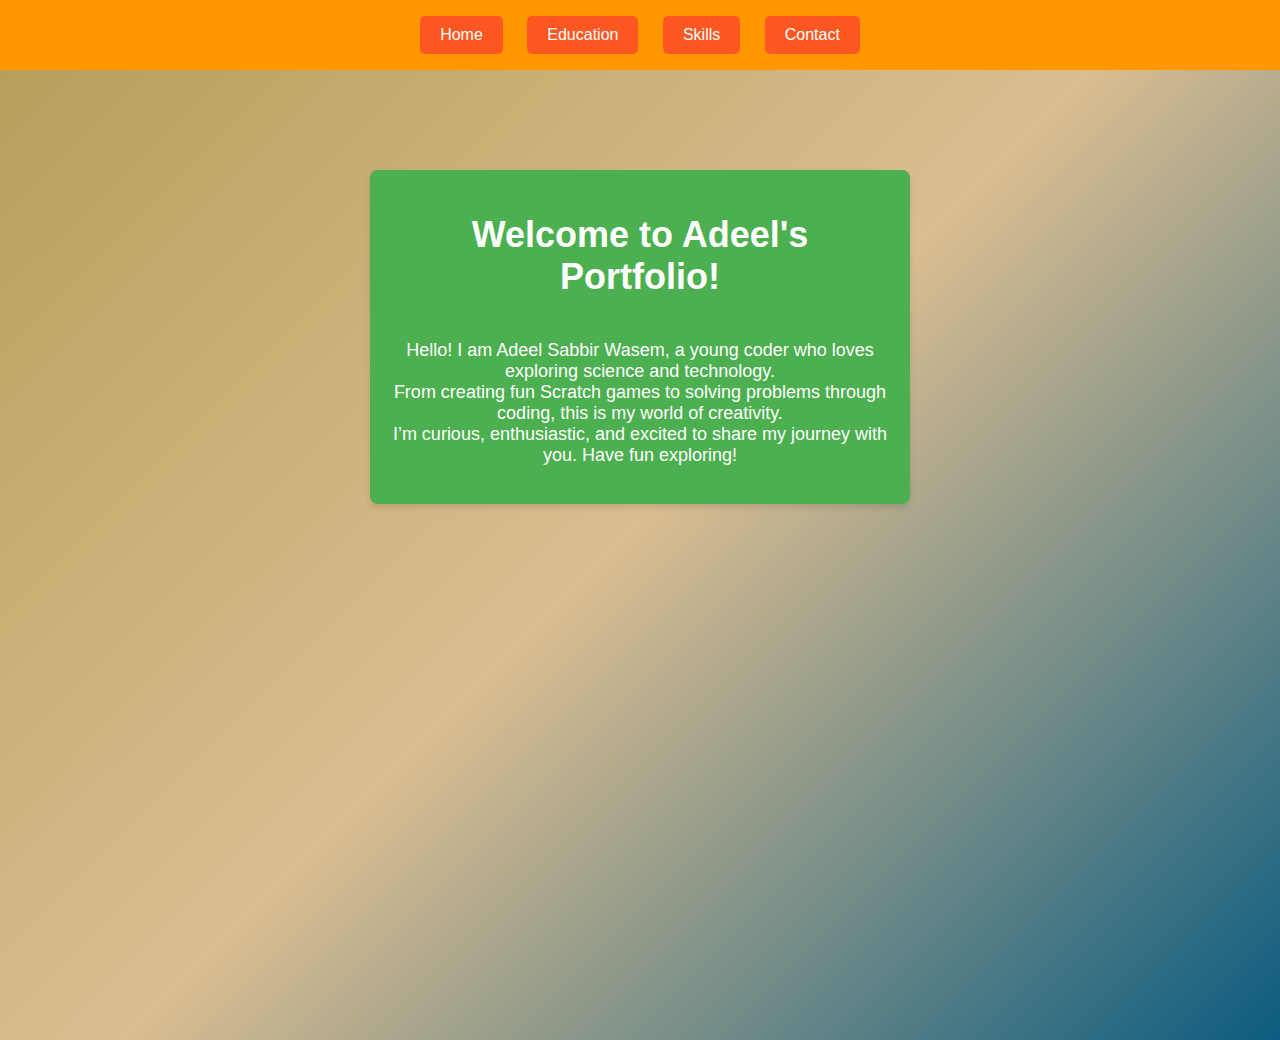
<file: index.html>
<!DOCTYPE html>
<html lang="en">
<head>


    <title>Portfolio - Adeel Sabbir Wasem</title>
    <link rel="stylesheet" href="style.css">
</head>
<body>
    <nav>
        <button onclick="location.href='index.html'">Home</button>
        <button onclick="location.href='education.html'">Education</button>
        <button onclick="location.href='projects.html'">Skills</button>
        <button onclick="location.href='contact.html'">Contact</button>
    </nav>
    <div class="main-content">
        <div class="sticky-box">
            <h1>Welcome to Adeel's Portfolio!</h1>
            <p>
                Hello! I am Adeel Sabbir Wasem, a young coder who loves exploring science and technology. <br>
                From creating fun Scratch games to solving problems through coding, this is my world of creativity. <br>
                I’m curious, enthusiastic, and excited to share my journey with you. Have fun exploring!
            </p>
        </div>
    </div>
    <footer>
        <p>&copy; 2025 Adeel Sabbir Wasem</p>
    </footer>
</body>
</html>
</file>
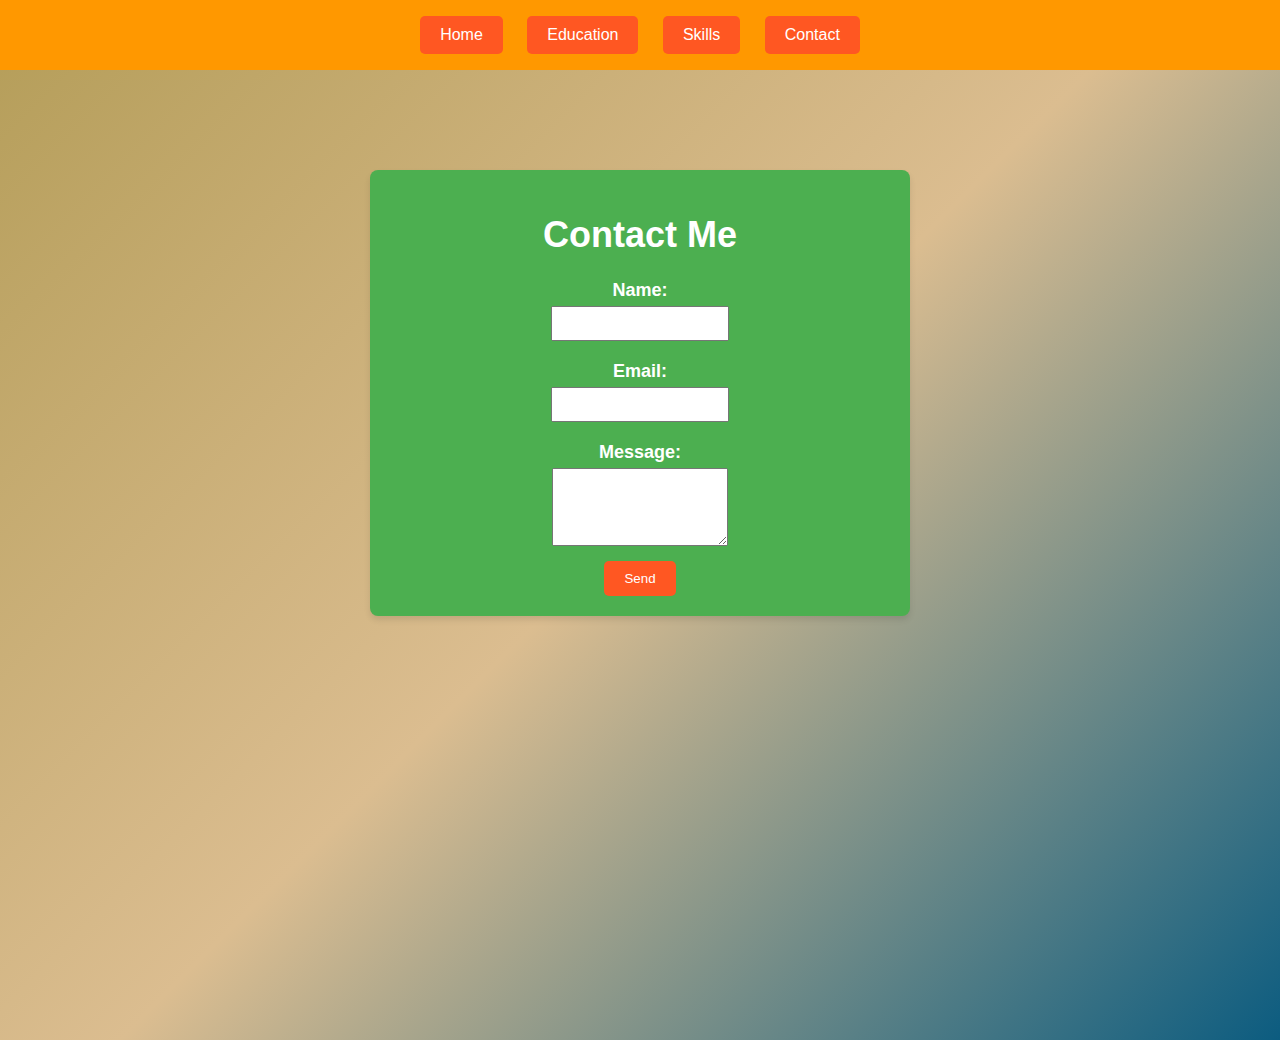
<file: contact.html>
<!DOCTYPE html>
<html lang=>
<head>
    <meta charset="UTF-8">
    <meta name="viewport" content="width=device-width, initial-scale=1.0">
    <title>Contact - Adeel Sabbir</title>
    <link rel="stylesheet" href="style.css">
</head>
<body>
    <nav>
        <button onclick="location.href='index.html'">Home</button>
        <button onclick="location.href='education.html'">Education</button>
        <button onclick="location.href='projects.html'">Skills</button>
        <button onclick="location.href='contact.html'">Contact</button>
    </nav>
    <div class="main-content">
        <div class="sticky-box">
            <h1>Contact Me</h1>
            <form action="#" method="post" class="contact-form">
                <div style="margin-bottom: 20px;">
                    <label for="name"><strong>Name:</strong></label><br>
                    <input type="text" id="name" name="name" required style="width: 80%;
                     padding: 8px; margin-top: 5px;">
                </div>
                <div style="margin-bottom: 20px;">
                    <label for="email"><strong>Email:</strong></label><br>
                    <input type="email" id="email" name="email" required style="width: 80%;
                    padding: 8px; margin-top: 5px;">
                </div>
                <div style="margin-bottom: 10px;">
                    <label for="message"><strong>Message:</strong></label><br>
                    <textarea id="message" name="message" rows="4" required style="width: 80%;
                    padding: 8px; margin-top: 5px;"></textarea>
                </div>
                <button type="submit" style="padding: 10px 20px; background-color: #ff5722;
                color: white; border: none; border-radius: 5px; cursor: pointer;">
                    Send
                </button>
            </form>
        </div>
    </div>
    <footer>
        <p>&copy; 2025 Adeel Sabbir</p>
    </footer>
</body>
</html>
</file>
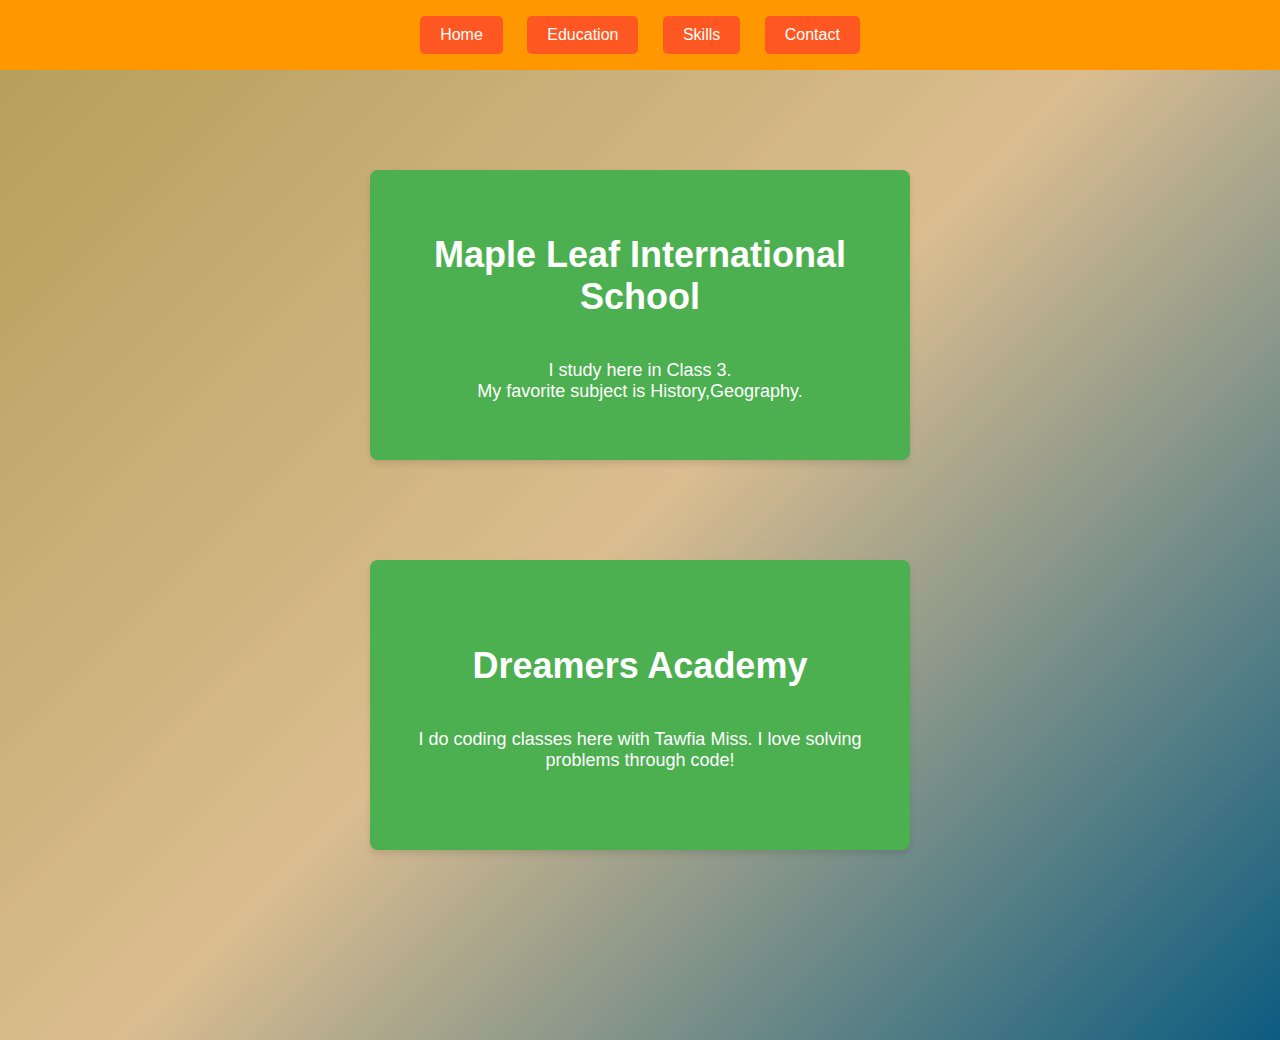
<file: education.html>
<!DOCTYPE html>
<html>
<head>
    <meta charset="UTF-8">
    <meta name="viewport" content="width=device-width, initial-scale=1.0">
    <title>Education - Taihan Ruwayfi</title>
    <link rel="stylesheet" href="style.css">
</head>
<body>
    <nav>
        <button onclick="location.href='index.html'">Home</button>
        <button onclick="location.href='education.html'">Education</button>
        <button onclick="location.href='projects.html'">Skills</button>
        <button onclick="location.href='contact.html'">Contact</button>
    </nav>
    <div class="main-content">
        <div class="sticky-box">
            <h1>Maple Leaf International School</h1>
            <p>
                I study here in Class 3.<br>
                My favorite  subject is History,Geography. <br>


            </p>
        </div>
        <div class="sticky-box">
            <h1>Dreamers Academy</h1>
            <p>I do coding classes here with Tawfia Miss.
                I love solving problems through code!</p>
        </div>
    </div>
    <footer>
        <p>&copy; 2025 Adeel Sabbir Wasem</p>
    </footer>
</body>
</html>
</file>
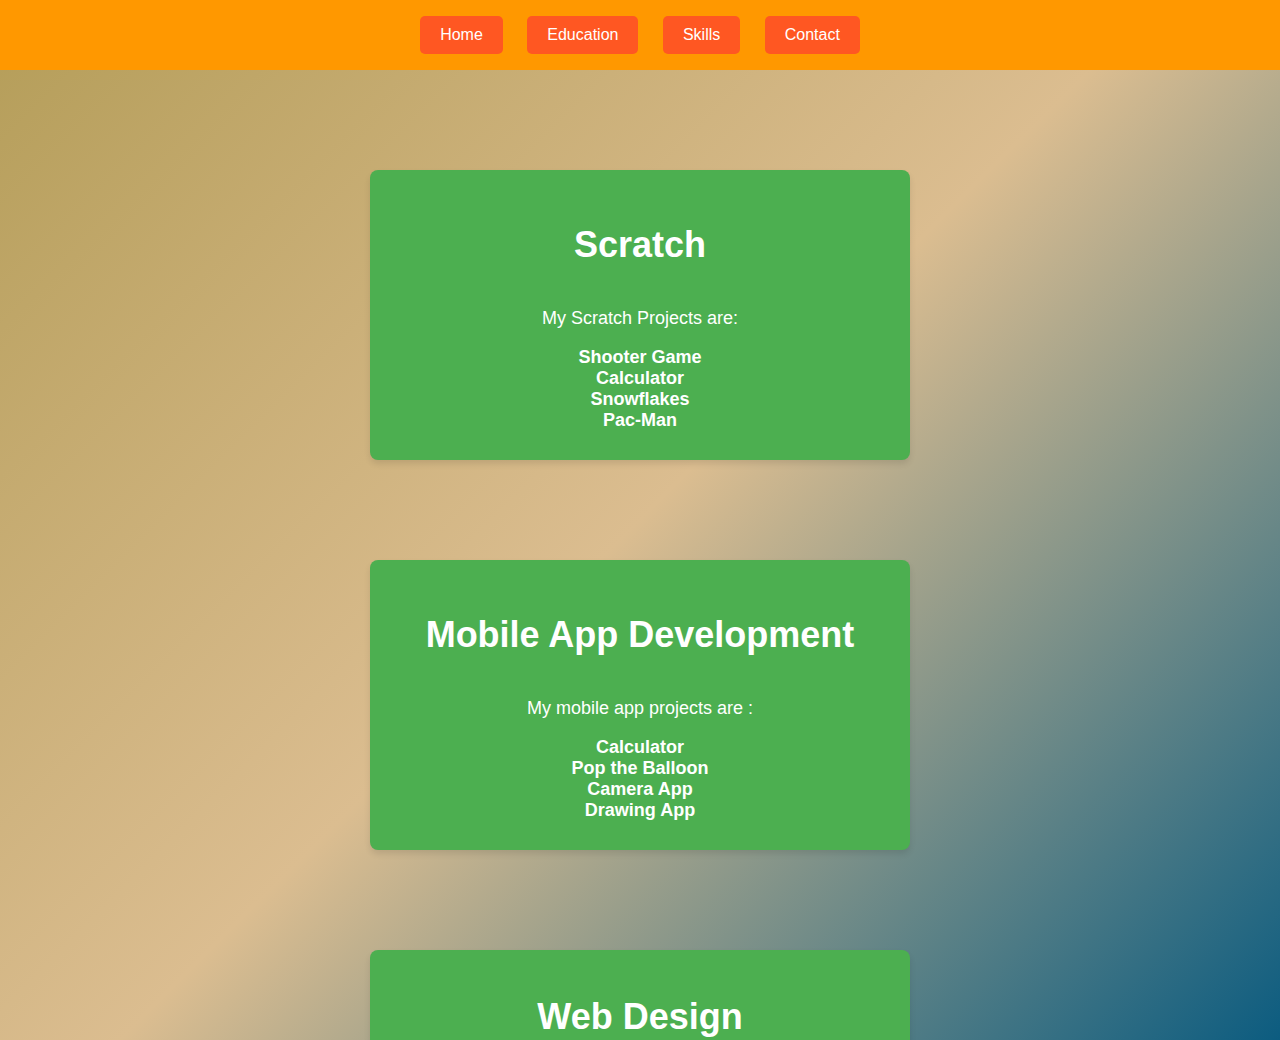
<file: projects.html>
<!DOCTYPE html>
<html lang="en">
<head>
    <meta charset="UTF-8">
    <meta name="viewport" content="width=device-width, initial-scale=1.0">
    <title>Skills - Adeel Sabbir Wasem</title>
    <link rel="stylesheet" href="style.css">
</head>
<body>
    <nav>
        <button onclick="location.href='index.html'">Home</button>
        <button onclick="location.href='education.html'">Education</button>
        <button onclick="location.href='projects.html'">Skills</button>
        <button onclick="location.href='contact.html'">Contact</button>
    </nav>
    <div class="main-content">
        <div class="sticky-box">
            <h1>Scratch</h1>
            <p>My Scratch Projects are:</p>
            <ul>
                <li><strong>Shooter Game</strong></li>
                <li><strong>Calculator</strong></li>
                <li><strong>Snowflakes</strong></li>
                <li><strong>Pac-Man</strong></li>
            </ul>
        </div>
<div class = "sticky-box">
    <h1>Mobile App Development</h1>
    <p> My mobile app projects are :</p>
    <ul>
        <li> <strong> Calculator</strong></li>
        <li> <strong> Pop the Balloon</strong></li>
        <li> <strong> Camera App</strong></li>
        <li> <strong> Drawing App</strong></li>
    </ul>


</div>
<div class="sticky-box">
    <h1>Web Design</h1>
    <p>My Web Design Experience:</p>
    <p>I’ve learned so much and am excited to share my first-ever portfolio!
        This is where I explore my creativity and coding skills further.</p>
</div>
</div>
<footer>
<p>&copy; 2025 Adeel Sabbir Wasem</p>
</footer>
</body>
</html>
</file>
<file: style.css>
body {
    font-family: Arial, sans-serif;
    margin: 0;
    padding: 0;
    background: linear-gradient(135deg, #b49d58, #dbbd90, #0c5c80);
    color: #333;
    display: flex;
    flex-direction: column;
    align-items: center;
    justify-content: flex-start;
}




nav {
    background-color: #ff9800;
    padding: 1rem 0;
    width: 100%;
    text-align: center;
    position: fixed;
    top: 0;
    z-index: 10;
}


nav button {
    margin: 0 10px;
    padding: 10px 20px;
    background: #ff5722;
    color: white;
    border: none;
    border-radius: 5px;
    font-size: 1rem;
    cursor: pointer;
}


nav button:hover {
    background: #e64a19;
}


.main-content {
    margin-top: 100px;
    padding: 20px 0;
    display: flex;
    flex-direction: column;
    align-items: center;
    justify-content: flex-start;
    height: 100vh;
    overflow-y: auto;
    scroll-behavior: smooth;
    width: 100%;
}




.sticky-box {
    margin: 50px auto;
    width: 500px;
    min-height: 250px;
    padding: 20px;
    background-color: #4CAF50;
    color: white;
    font-size: 18px;
    border-radius: 8px;
    box-shadow: 0 4px 6px rgba(0, 0, 0, 0.1);
    text-align: center;
    display: flex;
    flex-direction: column;
    justify-content: center;
    align-items: center;
}


ul {
    list-style: none;
    padding: 0;
    margin: 0;
}
ul li {
    padding: 0;
    margin: 0;
}


footer {
    background-color: #ff9800;
    padding: 10px 0;
    font-size: 0.9rem;
    text-align: center;
    width: 100%;
    position: fixed;
}
</file>
